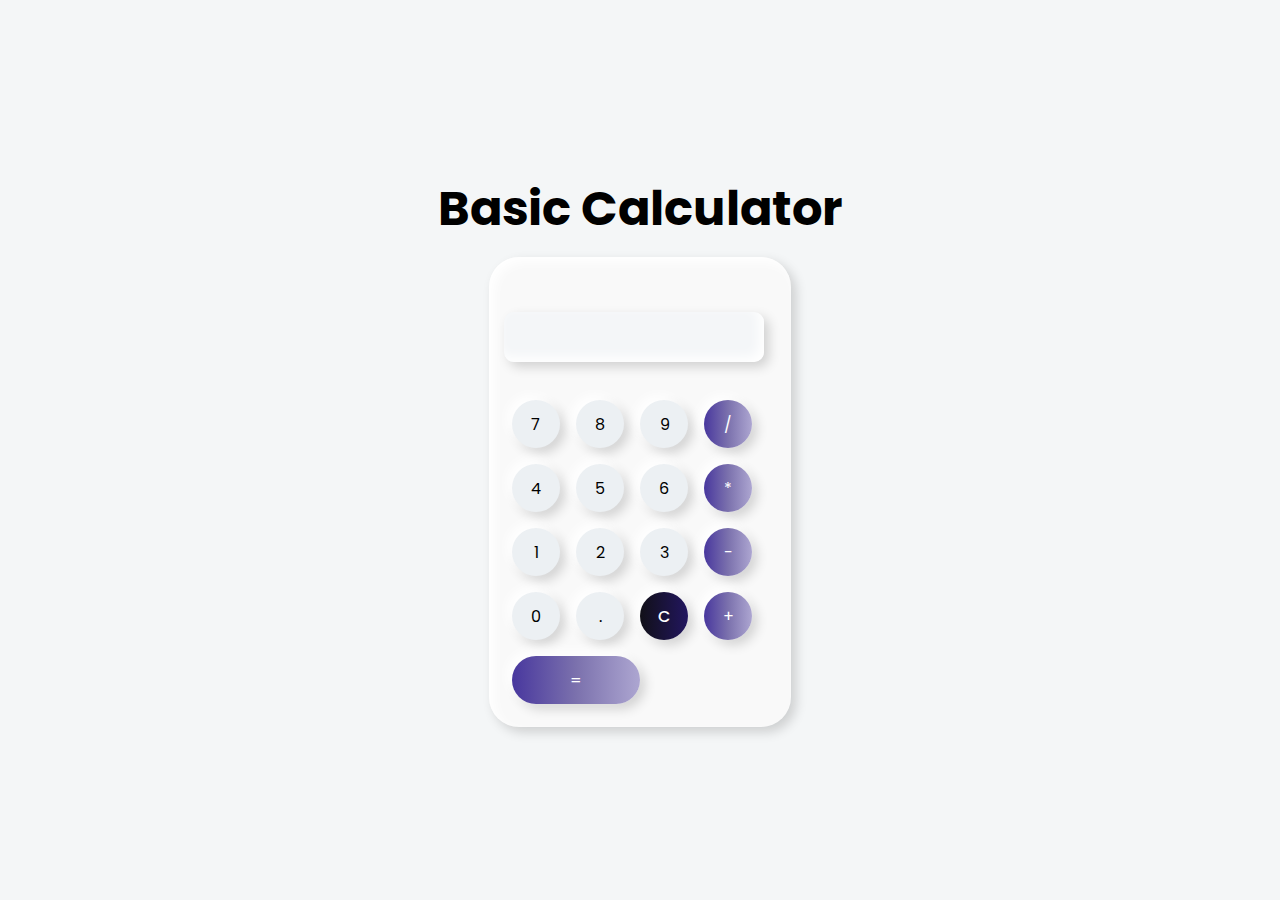
<file: Task_3/calculator.html>
<!DOCTYPE html>
<html lang="en">

<head>
  <meta charset="UTF-8">
  <meta name="viewport" content="width=device-width, initial-scale=1.0">
  <link
  href="https://fonts.googleapis.com/css2?family=Poppins:wght@500;700;800&family=Work+Sans:wght@400;500&display=swap"
  rel="stylesheet">
<link rel="stylesheet" href="https://cdnjs.cloudflare.com/ajax/libs/font-awesome/6.2.0/css/all.min.css">
  <link rel="stylesheet" href="calculator.css">
  <title>Document</title>
</head>

<body>
  <div class="parent_container">
    <h2>Basic Calculator</h2>
    <div class="calculator">
      <div class="display" id="display"></div>
      <div class="buttons">
        <!-- first column -->
        <button class="btn_col" data-value="7">7</button>
        <button class="btn_col" data-value="8">8</button>
        <button class="btn_col" data-value="9">9</button>
        <button class="btn_col operator" data-value="/">/</button>

        <!-- Second Column -->
        <button class="btn_col" data-value="4">4</button>
        <button class="btn_col" data-value="5">5</button>
        <button class="btn_col" data-value="6">6</button>
        <button class="btn_col operator" data-value="*">*</button>
        <!-- Third Column -->
        <button class="btn_col" data-value="1">1</button>
        <button class="btn_col" data-value="2">2</button>
        <button class="btn_col" data-value="3">3</button>
        <button class="btn_col operator" data-value="-">-</button>
        <!-- Fourth Column -->
        <button class="btn_col" data-value="0">0</button>
        <button class="btn_col" data-value=".">.</button>
        <button class="btn_col clear" id="clear" >C</button>
        <button class="btn_col operator" data-value="+">+</button>
        <!-- this is equal button -->
        <button class="btn_col equals" id="equals">=</button>
      </div>
    </div>
  </div>
  <script src="calculator.js"></script>
</body>

</html>
</file>
<file: Task_3/calculator.css>
* {
    margin: 0;
    padding: 0;
    box-sizing: border-box;
    font-family: 'Poppins', sans-serif;
}

.parent_container {
    display: flex;
    justify-content: center;
    align-items: center;
    flex-direction: column;
    height: 100vh;
    background-color: #F4F6F7;
    margin: 0;
}
h2{
    font-size: 3rem;
}
.calculator {
    background-color: #f9f9f9;
    padding: 15px;
    border-radius: 30px;
    box-shadow: inset 5px 5px 12px #ffffff,
        5px 5px 12px rgba(0, 0, 0, .16);
    display: grid;
    grid-template-columns: repeat(4, 68px);
    margin-top: 1%;
}

.display {
    grid-column: span 4;
    height: 50px;
    width: 260px;
    margin-bottom: 30px;
    background-color: #f4f6f8;
    box-shadow: inset -5px -5px 12px #ffffff,
        5px 5px 12px rgba(0, 0, 0, .16);
    border: none;
    border-radius: 10px;
    color: rgb(49, 49, 49);
    font-size: 30px;
    text-align: end;
    margin-top: 40px;
    padding: 4px;
}

.buttons {
    display: grid;
    grid-template-columns: repeat(4, 1fr);
}

.btn_col {
    height: 48px;
    width: 48px;
    background-color: #ecf0f3;
    box-shadow: -5px -5px 12px #ffffff,
        5px 5px 12px rgba(0, 0, 0, .16);
    border: none;
    border-radius: 50px;
    margin: 8px;
    font-size: 16px;
}

.btn_col.operator {
    background: linear-gradient(to right, #48379e, #7b71ad, #ada6d1);
    color: #fff;
}

.btn_col:active {
    background-color: #e0e0e0;
}
.clear{
    background: linear-gradient(to right, #111018, #22165f);
    color: #fff;
    font-weight: 500;
}
.equals {
    grid-column: span 4;
    background: linear-gradient(to right, #48379e, #7b71ad, #ada6d1);
    color: #fff;
    width: 8rem;
}
</file>
